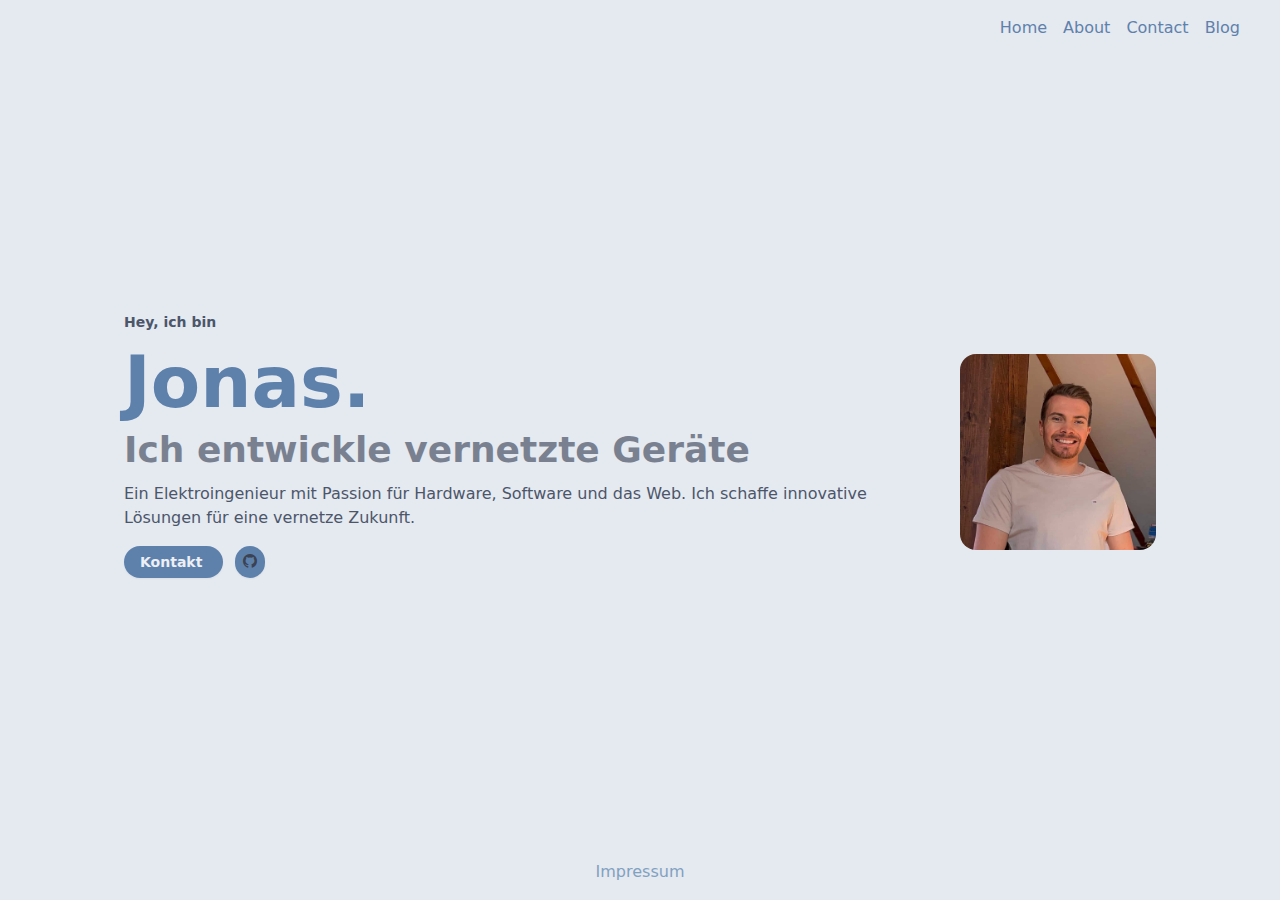
<file: index.html>
<!DOCTYPE html>
<html>
    <head>
	<meta name="generator" content="Hugo 0.110.0"><link rel="icon" href=/images/logo.png type="image/gif">

<meta charset="utf-8">
<meta name="viewport" content="width=device-width, initial-scale=1">




<link href="/css/compiled/main.min.css" rel="stylesheet">


<link href="/css/compiled/main.css" rel="stylesheet">
<link href="/css/style.css" rel="stylesheet">

<title>
    
</title>
    </head>
    
    <body class="flex flex-col bg-nord-5 text-nord-3 dark:bg-nord-0 dark:text-nord-4 min-h-screen"><header class="h-header pt-header-margin">
    <nav class="flex justify-end mx-10 text-nord-10">
        <a class="mr-4" href="/">Home</a>
        <a class="mr-4" href="http://jschulz.de//about">About</a>
        <a class="mr-4" href="http://jschulz.de//contact">Contact</a>
        <a href="http://jschulz.de//contact">Blog</a>
    </nav>
</header>
<main class="container mx-auto px-5 grow flex">
    <div class="grow flex flex-col justify-center">
        <section class="mx-6 2xl:px-72 lg:px-20 h-full md:h-auto md:mt-auto md:mb-auto flex flex-col-reverse md:flex-row justify-center">
    <div>
        <div class="">
            <span class="text-sm font-semibold">Hey, ich bin</span>
            <h2 class="text-7xl mt-3 text-nord-10 font-semibold">Jonas.</h2>
            <h3 class="text-4xl mt-3 font-semibold opacity-70">Ich entwickle vernetzte Geräte</h3>
            <p class="hero-content mt-3">
                Ein Elektroingenieur mit Passion für Hardware, Software und das Web. Ich schaffe innovative Lösungen für
                eine vernetze Zukunft.
            </p>
        </div>
        <div class="mt-5 mb-5 text-base">
            <a href="#" class="px-4 py-2 font-semibold text-sm text-nord-6 bg-nord-10 text-white rounded-full shadow-sm" data-mailto>
                Kontakt
            </a>
            <a href="https://github.com/jnss95" aria-label="Jonas Github Profil" class="mx-3 p-2 font-semibold text-sm bg-nord-10 text-nord-1 text-white rounded-full shadow-sm" download="">
                <span class="icon-github"></span>
            </a>
        </div>
    </div>
    <div class="mb-8 ml-10 md:my-auto">
        <img src="/images/hero.jpg" alt="hero" class="w-44 md:w-64 mx-auto object-cover md:rounded-2xl rounded-full" style="max-height:313px;">
    </div>

</section>
    </div>

        </main><footer class="flex justify-center text-nord-9 mb-footer-margin">
    <a href="/impress">Impressum</a>
</footer></body>
</html>
</file>
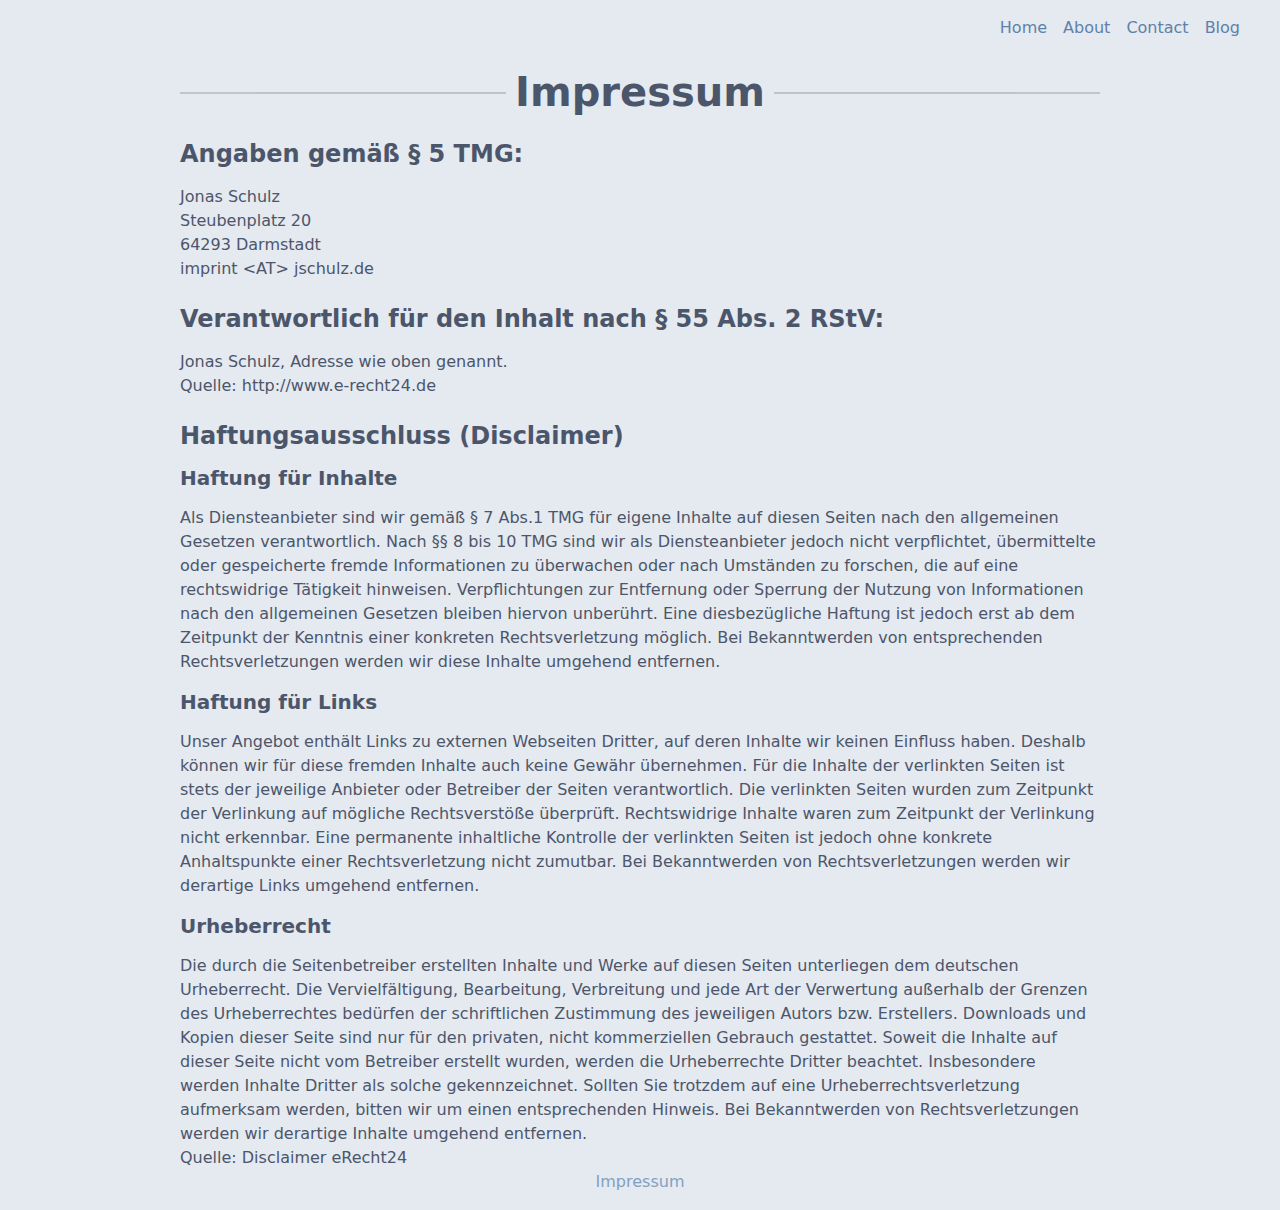
<file: impress/index.html>
<!DOCTYPE html>
<html>
    <head><link rel="icon" href=/images/logo.png type="image/gif">

<meta charset="utf-8">
<meta name="viewport" content="width=device-width, initial-scale=1">




<link href="/css/compiled/main.min.css" rel="stylesheet">


<link href="/css/compiled/main.css" rel="stylesheet">
<link href="/css/style.css" rel="stylesheet">

<title></title>
    </head>
    
    <body class="flex flex-col bg-nord-5 text-nord-3 dark:bg-nord-0 dark:text-nord-4 min-h-screen"><header class="h-header pt-header-margin">
    <nav class="flex justify-end mx-10 text-nord-10">
        <a class="mr-4" href="/">Home</a>
        <a class="mr-4" href="http://jschulz.de//about">About</a>
        <a class="mr-4" href="http://jschulz.de//contact">Contact</a>
        <a href="http://jschulz.de//contact">Blog</a>
    </nav>
</header>
<main class="container mx-auto px-5 grow flex">
<div class="content-single xl:px-40">
    <h1 id="impressum">Im­pres­sum</h1>
<h2 id="angaben-gemäß--5-tmg">An­ga­ben ge­mäß § 5 TMG:</h2>
<p>Jonas Schulz<br>
Steubenplatz 20<br>
64293 Darmstadt<br>
imprint &lt;AT&gt; jschulz.de</p>
<h2 id="verantwortlich-für-den-inhalt-nach--55-abs-2-rstv">Ver­ant­wort­lich für den In­halt nach § 55 Abs. 2 RStV:</h2>
<p>Jonas Schulz, Adresse wie oben genannt.<br>
Quelle: <a href="http://www.e-recht24.de">http://www.e-recht24.de</a></p>
<h2 id="haftungsausschluss-disclaimer">Haftungsausschluss (Disclaimer)</h2>
<h3 id="haftung-für-inhalte">Haftung für Inhalte</h3>
<p>Als Diensteanbieter sind wir gemäß § 7 Abs.1 TMG für eigene Inhalte auf diesen Seiten nach den allgemeinen Gesetzen verantwortlich. Nach §§ 8 bis 10 TMG sind wir als Diensteanbieter jedoch nicht verpflichtet, übermittelte oder gespeicherte fremde Informationen zu überwachen oder nach Umständen zu forschen, die auf eine rechtswidrige Tätigkeit hinweisen. Verpflichtungen zur Entfernung oder Sperrung der Nutzung von Informationen nach den allgemeinen Gesetzen bleiben hiervon unberührt. Eine diesbezügliche Haftung ist jedoch erst ab dem Zeitpunkt der Kenntnis einer konkreten Rechtsverletzung möglich. Bei Bekanntwerden von entsprechenden Rechtsverletzungen werden wir diese Inhalte umgehend entfernen.</p>
<h3 id="haftung-für-links">Haftung für Links</h3>
<p>Unser Angebot enthält Links zu externen Webseiten Dritter, auf deren Inhalte wir keinen Einfluss haben. Deshalb können wir für diese fremden Inhalte auch keine Gewähr übernehmen. Für die Inhalte der verlinkten Seiten ist stets der jeweilige Anbieter oder Betreiber der Seiten verantwortlich. Die verlinkten Seiten wurden zum Zeitpunkt der Verlinkung auf mögliche Rechtsverstöße überprüft. Rechtswidrige Inhalte waren zum Zeitpunkt der Verlinkung nicht erkennbar. Eine permanente inhaltliche Kontrolle der verlinkten Seiten ist jedoch ohne konkrete Anhaltspunkte einer Rechtsverletzung nicht zumutbar. Bei Bekanntwerden von Rechtsverletzungen werden wir derartige Links umgehend entfernen.</p>
<h3 id="urheberrecht">Urheberrecht</h3>
<p>Die durch die Seitenbetreiber erstellten Inhalte und Werke auf diesen Seiten unterliegen dem deutschen Urheberrecht. Die Vervielfältigung, Bearbeitung, Verbreitung und jede Art der Verwertung außerhalb der Grenzen des Urheberrechtes bedürfen der schriftlichen Zustimmung des jeweiligen Autors bzw. Erstellers. Downloads und Kopien dieser Seite sind nur für den privaten, nicht kommerziellen Gebrauch gestattet. Soweit die Inhalte auf dieser Seite nicht vom Betreiber erstellt wurden, werden die Urheberrechte Dritter beachtet. Insbesondere werden Inhalte Dritter als solche gekennzeichnet. Sollten Sie trotzdem auf eine Urheberrechtsverletzung aufmerksam werden, bitten wir um einen entsprechenden Hinweis. Bei Bekanntwerden von Rechtsverletzungen werden wir derartige Inhalte umgehend entfernen.</p>
<p>Quelle: Disclaimer eRecht24</p>

</div>


        </main><footer class="flex justify-center text-nord-9 mb-footer-margin">
    <a href="/impress">Impressum</a>
</footer></body>
</html>
</file>
<file: css/style.css>
@font-face {
  font-family: 'icomoon';
  src:
    url('fonts/icomoon.ttf?1ftg5s') format('truetype'),
    url('fonts/icomoon.woff?1ftg5s') format('woff'),
    url('fonts/icomoon.svg?1ftg5s#icomoon') format('svg');
  font-weight: normal;
  font-style: normal;
  font-display: block;
}

[class^="icon-"], [class*=" icon-"] {
  /* use !important to prevent issues with browser extensions that change fonts */
  font-family: 'icomoon' !important;
  speak: never;
  font-style: normal;
  font-weight: normal;
  font-variant: normal;
  text-transform: none;
  line-height: 1;

  /* Better Font Rendering =========== */
  -webkit-font-smoothing: antialiased;
  -moz-osx-font-smoothing: grayscale;
}

.icon-call:before {
  content: "\e900";
}
.icon-cloud_queue:before {
  content: "\e901";
}
.icon-memory:before {
  content: "\e902";
}
.icon-autorenew:before {
  content: "\e903";
}
.icon-http:before {
  content: "\e904";
}
.icon-embed:before {
  content: "\ea7f";
}
.icon-embed2:before {
  content: "\ea80";
}
.icon-github:before {
  content: "\eab0";
}
.icon-tux:before {
  content: "\eabd";
}
.icon-html-five2:before {
  content: "\eae5";
}
</file>
<file: css/compiled/main.min.css>
*,::before,::after{box-sizing:border-box;border-width:0;border-style:solid;border-color:initial}::before,::after{--tw-content:''}html{line-height:1.5;-webkit-text-size-adjust:100%;-moz-tab-size:4;-o-tab-size:4;tab-size:4;font-family:ui-sans-serif,system-ui,-apple-system,BlinkMacSystemFont,segoe ui,Roboto,helvetica neue,Arial,noto sans,sans-serif,apple color emoji,segoe ui emoji,segoe ui symbol,noto color emoji;font-feature-settings:normal}body{margin:0;line-height:inherit}hr{height:0;color:inherit;border-top-width:1px}abbr:where([title]){-webkit-text-decoration:underline dotted;text-decoration:underline dotted}h1,h2,h3,h4,h5,h6{font-size:inherit;font-weight:inherit}a{color:inherit;text-decoration:inherit}b,strong{font-weight:bolder}code,kbd,samp,pre{font-family:ui-monospace,SFMono-Regular,Menlo,Monaco,Consolas,liberation mono,courier new,monospace;font-size:1em}small{font-size:80%}sub,sup{font-size:75%;line-height:0;position:relative;vertical-align:baseline}sub{bottom:-.25em}sup{top:-.5em}table{text-indent:0;border-color:inherit;border-collapse:collapse}button,input,optgroup,select,textarea{font-family:inherit;font-size:100%;font-weight:inherit;line-height:inherit;color:inherit;margin:0;padding:0}button,select{text-transform:none}button,[type=button],[type=reset],[type=submit]{-webkit-appearance:button;background-color:transparent;background-image:none}:-moz-focusring{outline:auto}:-moz-ui-invalid{box-shadow:none}progress{vertical-align:baseline}::-webkit-inner-spin-button,::-webkit-outer-spin-button{height:auto}[type=search]{-webkit-appearance:textfield;outline-offset:-2px}::-webkit-search-decoration{-webkit-appearance:none}::-webkit-file-upload-button{-webkit-appearance:button;font:inherit}summary{display:list-item}blockquote,dl,dd,h1,h2,h3,h4,h5,h6,hr,figure,p,pre{margin:0}fieldset{margin:0;padding:0}legend{padding:0}ol,ul,menu{list-style:none;margin:0;padding:0}textarea{resize:vertical}input::-moz-placeholder,textarea::-moz-placeholder{opacity:1;color:#9ca3af}input::placeholder,textarea::placeholder{opacity:1;color:#9ca3af}button,[role=button]{cursor:pointer}:disabled{cursor:default}img,svg,video,canvas,audio,iframe,embed,object{display:block;vertical-align:middle}img,video{max-width:100%;height:auto}[hidden]{display:none}*,::before,::after{--tw-border-spacing-x:0;--tw-border-spacing-y:0;--tw-translate-x:0;--tw-translate-y:0;--tw-rotate:0;--tw-skew-x:0;--tw-skew-y:0;--tw-scale-x:1;--tw-scale-y:1;--tw-pan-x: ;--tw-pan-y: ;--tw-pinch-zoom: ;--tw-scroll-snap-strictness:proximity;--tw-ordinal: ;--tw-slashed-zero: ;--tw-numeric-figure: ;--tw-numeric-spacing: ;--tw-numeric-fraction: ;--tw-ring-inset: ;--tw-ring-offset-width:0px;--tw-ring-offset-color:#fff;--tw-ring-color:rgb(59 130 246 / 0.5);--tw-ring-offset-shadow:0 0 #0000;--tw-ring-shadow:0 0 #0000;--tw-shadow:0 0 #0000;--tw-shadow-colored:0 0 #0000;--tw-blur: ;--tw-brightness: ;--tw-contrast: ;--tw-grayscale: ;--tw-hue-rotate: ;--tw-invert: ;--tw-saturate: ;--tw-sepia: ;--tw-drop-shadow: ;--tw-backdrop-blur: ;--tw-backdrop-brightness: ;--tw-backdrop-contrast: ;--tw-backdrop-grayscale: ;--tw-backdrop-hue-rotate: ;--tw-backdrop-invert: ;--tw-backdrop-opacity: ;--tw-backdrop-saturate: ;--tw-backdrop-sepia: }::backdrop{--tw-border-spacing-x:0;--tw-border-spacing-y:0;--tw-translate-x:0;--tw-translate-y:0;--tw-rotate:0;--tw-skew-x:0;--tw-skew-y:0;--tw-scale-x:1;--tw-scale-y:1;--tw-pan-x: ;--tw-pan-y: ;--tw-pinch-zoom: ;--tw-scroll-snap-strictness:proximity;--tw-ordinal: ;--tw-slashed-zero: ;--tw-numeric-figure: ;--tw-numeric-spacing: ;--tw-numeric-fraction: ;--tw-ring-inset: ;--tw-ring-offset-width:0px;--tw-ring-offset-color:#fff;--tw-ring-color:rgb(59 130 246 / 0.5);--tw-ring-offset-shadow:0 0 #0000;--tw-ring-shadow:0 0 #0000;--tw-shadow:0 0 #0000;--tw-shadow-colored:0 0 #0000;--tw-blur: ;--tw-brightness: ;--tw-contrast: ;--tw-grayscale: ;--tw-hue-rotate: ;--tw-invert: ;--tw-saturate: ;--tw-sepia: ;--tw-drop-shadow: ;--tw-backdrop-blur: ;--tw-backdrop-brightness: ;--tw-backdrop-contrast: ;--tw-backdrop-grayscale: ;--tw-backdrop-hue-rotate: ;--tw-backdrop-invert: ;--tw-backdrop-opacity: ;--tw-backdrop-saturate: ;--tw-backdrop-sepia: }.container{width:100%}@media(min-width:640px){.container{max-width:640px}}@media(min-width:768px){.container{max-width:768px}}@media(min-width:1024px){.container{max-width:1024px}}@media(min-width:1280px){.container{max-width:1280px}}@media(min-width:1536px){.container{max-width:1536px}}.mx-10{margin-left:2.5rem;margin-right:2.5rem}.mx-3{margin-left:.75rem;margin-right:.75rem}.mx-6{margin-left:1.5rem;margin-right:1.5rem}.mx-auto{margin-left:auto;margin-right:auto}.my-5{margin-top:1.25rem;margin-bottom:1.25rem}.-ml-3{margin-left:-.75rem}.mb-10{margin-bottom:2.5rem}.mb-5{margin-bottom:1.25rem}.mb-8{margin-bottom:2rem}.mb-footer-margin{margin-bottom:1rem}.ml-10{margin-left:2.5rem}.mr-4{margin-right:1rem}.mt-2{margin-top:.5rem}.mt-3{margin-top:.75rem}.mt-5{margin-top:1.25rem}.block{display:block}.flex{display:flex}.h-11{height:2.75rem}.h-24{height:6rem}.h-full{height:100%}.h-header{height:2.75rem}.h-screen{height:100vh}.min-h-screen{min-height:100vh}.w-24{width:6rem}.w-44{width:11rem}.w-full{width:100%}.grow{flex-grow:1}.cursor-pointer{cursor:pointer}.flex-col{flex-direction:column}.flex-col-reverse{flex-direction:column-reverse}.items-center{align-items:center}.justify-end{justify-content:flex-end}.justify-center{justify-content:center}.overflow-hidden{overflow:hidden}.rounded-3xl{border-radius:1.5rem}.rounded-full{border-radius:9999px}.bg-nord-10{--tw-bg-opacity:1;background-color:rgb(94 129 172/var(--tw-bg-opacity))}.bg-nord-5{--tw-bg-opacity:1;background-color:rgb(229 233 240/var(--tw-bg-opacity))}.object-cover{-o-object-fit:cover;object-fit:cover}.p-2{padding:.5rem}.px-4{padding-left:1rem;padding-right:1rem}.px-5{padding-left:1.25rem;padding-right:1.25rem}.py-2{padding-top:.5rem;padding-bottom:.5rem}.pt-header-margin{padding-top:1rem}.text-center{text-align:center}.align-middle{vertical-align:middle}.text-4xl{font-size:2.25rem;line-height:2.5rem}.text-5xl{font-size:3rem;line-height:1}.text-6xl{font-size:3.75rem;line-height:1}.text-7xl{font-size:4.5rem;line-height:1}.text-base{font-size:1rem;line-height:1.5rem}.text-sm{font-size:.875rem;line-height:1.25rem}.text-xl{font-size:1.25rem;line-height:1.75rem}.font-semibold{font-weight:600}.text-nord-1{--tw-text-opacity:1;color:rgb(59 66 82/var(--tw-text-opacity))}.text-nord-10{--tw-text-opacity:1;color:rgb(94 129 172/var(--tw-text-opacity))}.text-nord-3{--tw-text-opacity:1;color:rgb(76 86 106/var(--tw-text-opacity))}.text-nord-6{--tw-text-opacity:1;color:rgb(236 239 244/var(--tw-text-opacity))}.text-nord-9{--tw-text-opacity:1;color:rgb(129 161 193/var(--tw-text-opacity))}.opacity-70{opacity:.7}.opacity-90{opacity:.9}.shadow-sm{--tw-shadow:0 1px 2px 0 rgb(0 0 0 / 0.05);--tw-shadow-colored:0 1px 2px 0 var(--tw-shadow-color);box-shadow:var(--tw-ring-offset-shadow,0 0 #0000),var(--tw-ring-shadow,0 0 #0000),var(--tw-shadow)}h1{position:relative;font-size:30px;z-index:1;overflow:hidden;text-align:center}.skill{position:relative}.skill:after{position:absolute;right:-5px;top:10%;overflow:hidden;width:1px;height:80%;content:'\a0';background-color:#2e3440;opacity:.1}h1:before,h1:after{position:absolute;top:51%;overflow:hidden;width:50%;height:.1rem;content:'\a0';background-color:#2e3440;opacity:.2}@media(prefers-color-scheme:dark){h1:before,h1::after{background-color:#d8dee9}.skill:after{background-color:#d8dee9}}h1:after{margin-left:1%}h1:before{margin-left:-51%;text-align:right}.content-single{margin-top:1.5rem}.content-single h1{font-size:2.5rem;font-weight:700;line-height:1.2;margin-bottom:1rem;margin-top:0;text-align:center}.content-single h2{font-size:1.5rem;font-weight:700;line-height:1.2;margin-bottom:1rem;margin-top:1.5rem;text-align:left}.content-single h3{font-size:1.25rem;font-weight:700;line-height:1.2;margin-bottom:1rem;margin-top:1rem;text-align:left}.selection\:flex *::-moz-selection{display:flex}.selection\:flex *::selection{display:flex}.selection\:flex::-moz-selection{display:flex}.selection\:flex::selection{display:flex}@media(prefers-color-scheme:dark){.dark\:bg-nord-0{--tw-bg-opacity:1;background-color:rgb(46 52 64/var(--tw-bg-opacity))}.dark\:text-nord-4{--tw-text-opacity:1;color:rgb(216 222 233/var(--tw-text-opacity))}}@media(min-width:768px){.md\:col-span-4{grid-column:span 4/span 4}.md\:my-auto{margin-top:auto;margin-bottom:auto}.md\:mb-0{margin-bottom:0}.md\:mb-auto{margin-bottom:auto}.md\:mt-0{margin-top:0}.md\:mt-auto{margin-top:auto}.md\:grid{display:grid}.md\:h-40{height:10rem}.md\:h-auto{height:auto}.md\:w-64{width:16rem}.md\:grid-cols-12{grid-template-columns:repeat(12,minmax(0,1fr))}.md\:flex-row{flex-direction:row}.md\:gap-4{gap:1rem}.md\:rounded-2xl{border-radius:1rem}}@media(min-width:1024px){.lg\:col-span-1{grid-column:span 1/span 1}.lg\:grid-cols-5{grid-template-columns:repeat(5,minmax(0,1fr))}.lg\:px-20{padding-left:5rem;padding-right:5rem}}@media(min-width:1280px){.xl\:px-40{padding-left:10rem;padding-right:10rem}.xl\:px-72{padding-left:18rem;padding-right:18rem}}@media(min-width:1536px){.\32xl\:px-72{padding-left:18rem;padding-right:18rem}}
</file>
<file: css/compiled/main.css>
/*
! tailwindcss v3.2.6 | MIT License | https://tailwindcss.com
*/

/*
1. Prevent padding and border from affecting element width. (https://github.com/mozdevs/cssremedy/issues/4)
2. Allow adding a border to an element by just adding a border-width. (https://github.com/tailwindcss/tailwindcss/pull/116)
*/

*,
::before,
::after {
  box-sizing: border-box;
  /* 1 */
  border-width: 0;
  /* 2 */
  border-style: solid;
  /* 2 */
  border-color: currentColor;
  /* 2 */
}

::before,
::after {
  --tw-content: '';
}

/*
1. Use a consistent sensible line-height in all browsers.
2. Prevent adjustments of font size after orientation changes in iOS.
3. Use a more readable tab size.
4. Use the user's configured `sans` font-family by default.
5. Use the user's configured `sans` font-feature-settings by default.
*/

html {
  line-height: 1.5;
  /* 1 */
  -webkit-text-size-adjust: 100%;
  /* 2 */
  -moz-tab-size: 4;
  /* 3 */
  -o-tab-size: 4;
     tab-size: 4;
  /* 3 */
  font-family: ui-sans-serif, system-ui, -apple-system, BlinkMacSystemFont, "Segoe UI", Roboto, "Helvetica Neue", Arial, "Noto Sans", sans-serif, "Apple Color Emoji", "Segoe UI Emoji", "Segoe UI Symbol", "Noto Color Emoji";
  /* 4 */
  font-feature-settings: normal;
  /* 5 */
}

/*
1. Remove the margin in all browsers.
2. Inherit line-height from `html` so users can set them as a class directly on the `html` element.
*/

body {
  margin: 0;
  /* 1 */
  line-height: inherit;
  /* 2 */
}

/*
1. Add the correct height in Firefox.
2. Correct the inheritance of border color in Firefox. (https://bugzilla.mozilla.org/show_bug.cgi?id=190655)
3. Ensure horizontal rules are visible by default.
*/

hr {
  height: 0;
  /* 1 */
  color: inherit;
  /* 2 */
  border-top-width: 1px;
  /* 3 */
}

/*
Add the correct text decoration in Chrome, Edge, and Safari.
*/

abbr:where([title]) {
  -webkit-text-decoration: underline dotted;
          text-decoration: underline dotted;
}

/*
Remove the default font size and weight for headings.
*/

h1,
h2,
h3,
h4,
h5,
h6 {
  font-size: inherit;
  font-weight: inherit;
}

/*
Reset links to optimize for opt-in styling instead of opt-out.
*/

a {
  color: inherit;
  text-decoration: inherit;
}

/*
Add the correct font weight in Edge and Safari.
*/

b,
strong {
  font-weight: bolder;
}

/*
1. Use the user's configured `mono` font family by default.
2. Correct the odd `em` font sizing in all browsers.
*/

code,
kbd,
samp,
pre {
  font-family: ui-monospace, SFMono-Regular, Menlo, Monaco, Consolas, "Liberation Mono", "Courier New", monospace;
  /* 1 */
  font-size: 1em;
  /* 2 */
}

/*
Add the correct font size in all browsers.
*/

small {
  font-size: 80%;
}

/*
Prevent `sub` and `sup` elements from affecting the line height in all browsers.
*/

sub,
sup {
  font-size: 75%;
  line-height: 0;
  position: relative;
  vertical-align: baseline;
}

sub {
  bottom: -0.25em;
}

sup {
  top: -0.5em;
}

/*
1. Remove text indentation from table contents in Chrome and Safari. (https://bugs.chromium.org/p/chromium/issues/detail?id=999088, https://bugs.webkit.org/show_bug.cgi?id=201297)
2. Correct table border color inheritance in all Chrome and Safari. (https://bugs.chromium.org/p/chromium/issues/detail?id=935729, https://bugs.webkit.org/show_bug.cgi?id=195016)
3. Remove gaps between table borders by default.
*/

table {
  text-indent: 0;
  /* 1 */
  border-color: inherit;
  /* 2 */
  border-collapse: collapse;
  /* 3 */
}

/*
1. Change the font styles in all browsers.
2. Remove the margin in Firefox and Safari.
3. Remove default padding in all browsers.
*/

button,
input,
optgroup,
select,
textarea {
  font-family: inherit;
  /* 1 */
  font-size: 100%;
  /* 1 */
  font-weight: inherit;
  /* 1 */
  line-height: inherit;
  /* 1 */
  color: inherit;
  /* 1 */
  margin: 0;
  /* 2 */
  padding: 0;
  /* 3 */
}

/*
Remove the inheritance of text transform in Edge and Firefox.
*/

button,
select {
  text-transform: none;
}

/*
1. Correct the inability to style clickable types in iOS and Safari.
2. Remove default button styles.
*/

button,
[type='button'],
[type='reset'],
[type='submit'] {
  -webkit-appearance: button;
  /* 1 */
  background-color: transparent;
  /* 2 */
  background-image: none;
  /* 2 */
}

/*
Use the modern Firefox focus style for all focusable elements.
*/

:-moz-focusring {
  outline: auto;
}

/*
Remove the additional `:invalid` styles in Firefox. (https://github.com/mozilla/gecko-dev/blob/2f9eacd9d3d995c937b4251a5557d95d494c9be1/layout/style/res/forms.css#L728-L737)
*/

:-moz-ui-invalid {
  box-shadow: none;
}

/*
Add the correct vertical alignment in Chrome and Firefox.
*/

progress {
  vertical-align: baseline;
}

/*
Correct the cursor style of increment and decrement buttons in Safari.
*/

::-webkit-inner-spin-button,
::-webkit-outer-spin-button {
  height: auto;
}

/*
1. Correct the odd appearance in Chrome and Safari.
2. Correct the outline style in Safari.
*/

[type='search'] {
  -webkit-appearance: textfield;
  /* 1 */
  outline-offset: -2px;
  /* 2 */
}

/*
Remove the inner padding in Chrome and Safari on macOS.
*/

::-webkit-search-decoration {
  -webkit-appearance: none;
}

/*
1. Correct the inability to style clickable types in iOS and Safari.
2. Change font properties to `inherit` in Safari.
*/

::-webkit-file-upload-button {
  -webkit-appearance: button;
  /* 1 */
  font: inherit;
  /* 2 */
}

/*
Add the correct display in Chrome and Safari.
*/

summary {
  display: list-item;
}

/*
Removes the default spacing and border for appropriate elements.
*/

blockquote,
dl,
dd,
h1,
h2,
h3,
h4,
h5,
h6,
hr,
figure,
p,
pre {
  margin: 0;
}

fieldset {
  margin: 0;
  padding: 0;
}

legend {
  padding: 0;
}

ol,
ul,
menu {
  list-style: none;
  margin: 0;
  padding: 0;
}

/*
Prevent resizing textareas horizontally by default.
*/

textarea {
  resize: vertical;
}

/*
1. Reset the default placeholder opacity in Firefox. (https://github.com/tailwindlabs/tailwindcss/issues/3300)
2. Set the default placeholder color to the user's configured gray 400 color.
*/

input::-moz-placeholder, textarea::-moz-placeholder {
  opacity: 1;
  /* 1 */
  color: #9ca3af;
  /* 2 */
}

input::placeholder,
textarea::placeholder {
  opacity: 1;
  /* 1 */
  color: #9ca3af;
  /* 2 */
}

/*
Set the default cursor for buttons.
*/

button,
[role="button"] {
  cursor: pointer;
}

/*
Make sure disabled buttons don't get the pointer cursor.
*/

:disabled {
  cursor: default;
}

/*
1. Make replaced elements `display: block` by default. (https://github.com/mozdevs/cssremedy/issues/14)
2. Add `vertical-align: middle` to align replaced elements more sensibly by default. (https://github.com/jensimmons/cssremedy/issues/14#issuecomment-634934210)
   This can trigger a poorly considered lint error in some tools but is included by design.
*/

img,
svg,
video,
canvas,
audio,
iframe,
embed,
object {
  display: block;
  /* 1 */
  vertical-align: middle;
  /* 2 */
}

/*
Constrain images and videos to the parent width and preserve their intrinsic aspect ratio. (https://github.com/mozdevs/cssremedy/issues/14)
*/

img,
video {
  max-width: 100%;
  height: auto;
}

/* Make elements with the HTML hidden attribute stay hidden by default */

[hidden] {
  display: none;
}

*, ::before, ::after {
  --tw-border-spacing-x: 0;
  --tw-border-spacing-y: 0;
  --tw-translate-x: 0;
  --tw-translate-y: 0;
  --tw-rotate: 0;
  --tw-skew-x: 0;
  --tw-skew-y: 0;
  --tw-scale-x: 1;
  --tw-scale-y: 1;
  --tw-pan-x:  ;
  --tw-pan-y:  ;
  --tw-pinch-zoom:  ;
  --tw-scroll-snap-strictness: proximity;
  --tw-ordinal:  ;
  --tw-slashed-zero:  ;
  --tw-numeric-figure:  ;
  --tw-numeric-spacing:  ;
  --tw-numeric-fraction:  ;
  --tw-ring-inset:  ;
  --tw-ring-offset-width: 0px;
  --tw-ring-offset-color: #fff;
  --tw-ring-color: rgb(59 130 246 / 0.5);
  --tw-ring-offset-shadow: 0 0 #0000;
  --tw-ring-shadow: 0 0 #0000;
  --tw-shadow: 0 0 #0000;
  --tw-shadow-colored: 0 0 #0000;
  --tw-blur:  ;
  --tw-brightness:  ;
  --tw-contrast:  ;
  --tw-grayscale:  ;
  --tw-hue-rotate:  ;
  --tw-invert:  ;
  --tw-saturate:  ;
  --tw-sepia:  ;
  --tw-drop-shadow:  ;
  --tw-backdrop-blur:  ;
  --tw-backdrop-brightness:  ;
  --tw-backdrop-contrast:  ;
  --tw-backdrop-grayscale:  ;
  --tw-backdrop-hue-rotate:  ;
  --tw-backdrop-invert:  ;
  --tw-backdrop-opacity:  ;
  --tw-backdrop-saturate:  ;
  --tw-backdrop-sepia:  ;
}

::backdrop {
  --tw-border-spacing-x: 0;
  --tw-border-spacing-y: 0;
  --tw-translate-x: 0;
  --tw-translate-y: 0;
  --tw-rotate: 0;
  --tw-skew-x: 0;
  --tw-skew-y: 0;
  --tw-scale-x: 1;
  --tw-scale-y: 1;
  --tw-pan-x:  ;
  --tw-pan-y:  ;
  --tw-pinch-zoom:  ;
  --tw-scroll-snap-strictness: proximity;
  --tw-ordinal:  ;
  --tw-slashed-zero:  ;
  --tw-numeric-figure:  ;
  --tw-numeric-spacing:  ;
  --tw-numeric-fraction:  ;
  --tw-ring-inset:  ;
  --tw-ring-offset-width: 0px;
  --tw-ring-offset-color: #fff;
  --tw-ring-color: rgb(59 130 246 / 0.5);
  --tw-ring-offset-shadow: 0 0 #0000;
  --tw-ring-shadow: 0 0 #0000;
  --tw-shadow: 0 0 #0000;
  --tw-shadow-colored: 0 0 #0000;
  --tw-blur:  ;
  --tw-brightness:  ;
  --tw-contrast:  ;
  --tw-grayscale:  ;
  --tw-hue-rotate:  ;
  --tw-invert:  ;
  --tw-saturate:  ;
  --tw-sepia:  ;
  --tw-drop-shadow:  ;
  --tw-backdrop-blur:  ;
  --tw-backdrop-brightness:  ;
  --tw-backdrop-contrast:  ;
  --tw-backdrop-grayscale:  ;
  --tw-backdrop-hue-rotate:  ;
  --tw-backdrop-invert:  ;
  --tw-backdrop-opacity:  ;
  --tw-backdrop-saturate:  ;
  --tw-backdrop-sepia:  ;
}

.container {
  width: 100%;
}

@media (min-width: 640px) {
  .container {
    max-width: 640px;
  }
}

@media (min-width: 768px) {
  .container {
    max-width: 768px;
  }
}

@media (min-width: 1024px) {
  .container {
    max-width: 1024px;
  }
}

@media (min-width: 1280px) {
  .container {
    max-width: 1280px;
  }
}

@media (min-width: 1536px) {
  .container {
    max-width: 1536px;
  }
}

.mx-10 {
  margin-left: 2.5rem;
  margin-right: 2.5rem;
}

.mx-3 {
  margin-left: 0.75rem;
  margin-right: 0.75rem;
}

.mx-6 {
  margin-left: 1.5rem;
  margin-right: 1.5rem;
}

.mx-auto {
  margin-left: auto;
  margin-right: auto;
}

.my-5 {
  margin-top: 1.25rem;
  margin-bottom: 1.25rem;
}

.-ml-3 {
  margin-left: -0.75rem;
}

.mb-10 {
  margin-bottom: 2.5rem;
}

.mb-5 {
  margin-bottom: 1.25rem;
}

.mb-8 {
  margin-bottom: 2rem;
}

.mb-footer-margin {
  margin-bottom: 1rem;
}

.ml-10 {
  margin-left: 2.5rem;
}

.mr-4 {
  margin-right: 1rem;
}

.mt-2 {
  margin-top: 0.5rem;
}

.mt-3 {
  margin-top: 0.75rem;
}

.mt-5 {
  margin-top: 1.25rem;
}

.block {
  display: block;
}

.flex {
  display: flex;
}

.h-11 {
  height: 2.75rem;
}

.h-24 {
  height: 6rem;
}

.h-full {
  height: 100%;
}

.h-header {
  height: 2.75rem;
}

.h-screen {
  height: 100vh;
}

.min-h-screen {
  min-height: 100vh;
}

.w-24 {
  width: 6rem;
}

.w-44 {
  width: 11rem;
}

.w-full {
  width: 100%;
}

.grow {
  flex-grow: 1;
}

.cursor-pointer {
  cursor: pointer;
}

.flex-col {
  flex-direction: column;
}

.flex-col-reverse {
  flex-direction: column-reverse;
}

.items-center {
  align-items: center;
}

.justify-end {
  justify-content: flex-end;
}

.justify-center {
  justify-content: center;
}

.overflow-hidden {
  overflow: hidden;
}

.rounded-3xl {
  border-radius: 1.5rem;
}

.rounded-full {
  border-radius: 9999px;
}

.bg-nord-10 {
  --tw-bg-opacity: 1;
  background-color: rgb(94 129 172 / var(--tw-bg-opacity));
}

.bg-nord-5 {
  --tw-bg-opacity: 1;
  background-color: rgb(229 233 240 / var(--tw-bg-opacity));
}

.object-cover {
  -o-object-fit: cover;
     object-fit: cover;
}

.p-2 {
  padding: 0.5rem;
}

.px-4 {
  padding-left: 1rem;
  padding-right: 1rem;
}

.px-5 {
  padding-left: 1.25rem;
  padding-right: 1.25rem;
}

.py-2 {
  padding-top: 0.5rem;
  padding-bottom: 0.5rem;
}

.pt-header-margin {
  padding-top: 1rem;
}

.text-center {
  text-align: center;
}

.align-middle {
  vertical-align: middle;
}

.text-4xl {
  font-size: 2.25rem;
  line-height: 2.5rem;
}

.text-5xl {
  font-size: 3rem;
  line-height: 1;
}

.text-6xl {
  font-size: 3.75rem;
  line-height: 1;
}

.text-7xl {
  font-size: 4.5rem;
  line-height: 1;
}

.text-base {
  font-size: 1rem;
  line-height: 1.5rem;
}

.text-sm {
  font-size: 0.875rem;
  line-height: 1.25rem;
}

.text-xl {
  font-size: 1.25rem;
  line-height: 1.75rem;
}

.font-semibold {
  font-weight: 600;
}

.text-nord-1 {
  --tw-text-opacity: 1;
  color: rgb(59 66 82 / var(--tw-text-opacity));
}

.text-nord-10 {
  --tw-text-opacity: 1;
  color: rgb(94 129 172 / var(--tw-text-opacity));
}

.text-nord-3 {
  --tw-text-opacity: 1;
  color: rgb(76 86 106 / var(--tw-text-opacity));
}

.text-nord-6 {
  --tw-text-opacity: 1;
  color: rgb(236 239 244 / var(--tw-text-opacity));
}

.text-nord-9 {
  --tw-text-opacity: 1;
  color: rgb(129 161 193 / var(--tw-text-opacity));
}

.opacity-70 {
  opacity: 0.7;
}

.opacity-90 {
  opacity: 0.9;
}

.shadow-sm {
  --tw-shadow: 0 1px 2px 0 rgb(0 0 0 / 0.05);
  --tw-shadow-colored: 0 1px 2px 0 var(--tw-shadow-color);
  box-shadow: var(--tw-ring-offset-shadow, 0 0 #0000), var(--tw-ring-shadow, 0 0 #0000), var(--tw-shadow);
}

h1 {
  position: relative;
  font-size: 30px;
  z-index: 1;
  overflow: hidden;
  text-align: center;
}

.skill {
  position: relative;
}

.skill:after {
  position: absolute;
  right: -5px;
  top: 10%;
  overflow: hidden;
  width: 1px;
  height: 80%;
  content: '\a0';
  background-color: #2E3440;
  opacity: 0.1;
}

h1:before, h1:after {
  position: absolute;
  top: 51%;
  overflow: hidden;
  width: 50%;
  height: 0.1rem;
  content: '\a0';
  background-color: #2E3440;
  opacity: 0.2;
}

@media (prefers-color-scheme: dark) {
  h1:before, h1::after {
    background-color: #D8DEE9;
  }

  .skill:after {
    background-color: #D8DEE9;
  }
}

h1:after {
  margin-left: 1%;
}

h1:before {
  margin-left: -51%;
  text-align: right;
}

.content-single {
  margin-top: 1.5rem;
}

.content-single h1 {
  font-size: 2.5rem;
  font-weight: 700;
  line-height: 1.2;
  margin-bottom: 1rem;
  margin-top: 0;
  text-align: center;
}

.content-single h2 {
  font-size: 1.5rem;
  font-weight: 700;
  line-height: 1.2;
  margin-bottom: 1rem;
  margin-top: 1.5rem;
  text-align: left;
}

.content-single h3 {
  font-size: 1.25rem;
  font-weight: 700;
  line-height: 1.2;
  margin-bottom: 1rem;
  margin-top: 1rem;
  text-align: left;
}

.selection\:flex *::-moz-selection {
  display: flex;
}

.selection\:flex *::selection {
  display: flex;
}

.selection\:flex::-moz-selection {
  display: flex;
}

.selection\:flex::selection {
  display: flex;
}

@media (prefers-color-scheme: dark) {
  .dark\:bg-nord-0 {
    --tw-bg-opacity: 1;
    background-color: rgb(46 52 64 / var(--tw-bg-opacity));
  }

  .dark\:text-nord-4 {
    --tw-text-opacity: 1;
    color: rgb(216 222 233 / var(--tw-text-opacity));
  }
}

@media (min-width: 768px) {
  .md\:col-span-4 {
    grid-column: span 4 / span 4;
  }

  .md\:my-auto {
    margin-top: auto;
    margin-bottom: auto;
  }

  .md\:mb-0 {
    margin-bottom: 0px;
  }

  .md\:mb-auto {
    margin-bottom: auto;
  }

  .md\:mt-0 {
    margin-top: 0px;
  }

  .md\:mt-auto {
    margin-top: auto;
  }

  .md\:grid {
    display: grid;
  }

  .md\:h-40 {
    height: 10rem;
  }

  .md\:h-auto {
    height: auto;
  }

  .md\:w-64 {
    width: 16rem;
  }

  .md\:grid-cols-12 {
    grid-template-columns: repeat(12, minmax(0, 1fr));
  }

  .md\:flex-row {
    flex-direction: row;
  }

  .md\:gap-4 {
    gap: 1rem;
  }

  .md\:rounded-2xl {
    border-radius: 1rem;
  }
}

@media (min-width: 1024px) {
  .lg\:col-span-1 {
    grid-column: span 1 / span 1;
  }

  .lg\:grid-cols-5 {
    grid-template-columns: repeat(5, minmax(0, 1fr));
  }

  .lg\:px-20 {
    padding-left: 5rem;
    padding-right: 5rem;
  }
}

@media (min-width: 1280px) {
  .xl\:px-40 {
    padding-left: 10rem;
    padding-right: 10rem;
  }

  .xl\:px-72 {
    padding-left: 18rem;
    padding-right: 18rem;
  }
}

@media (min-width: 1536px) {
  .\32xl\:px-72 {
    padding-left: 18rem;
    padding-right: 18rem;
  }
}
</file>
